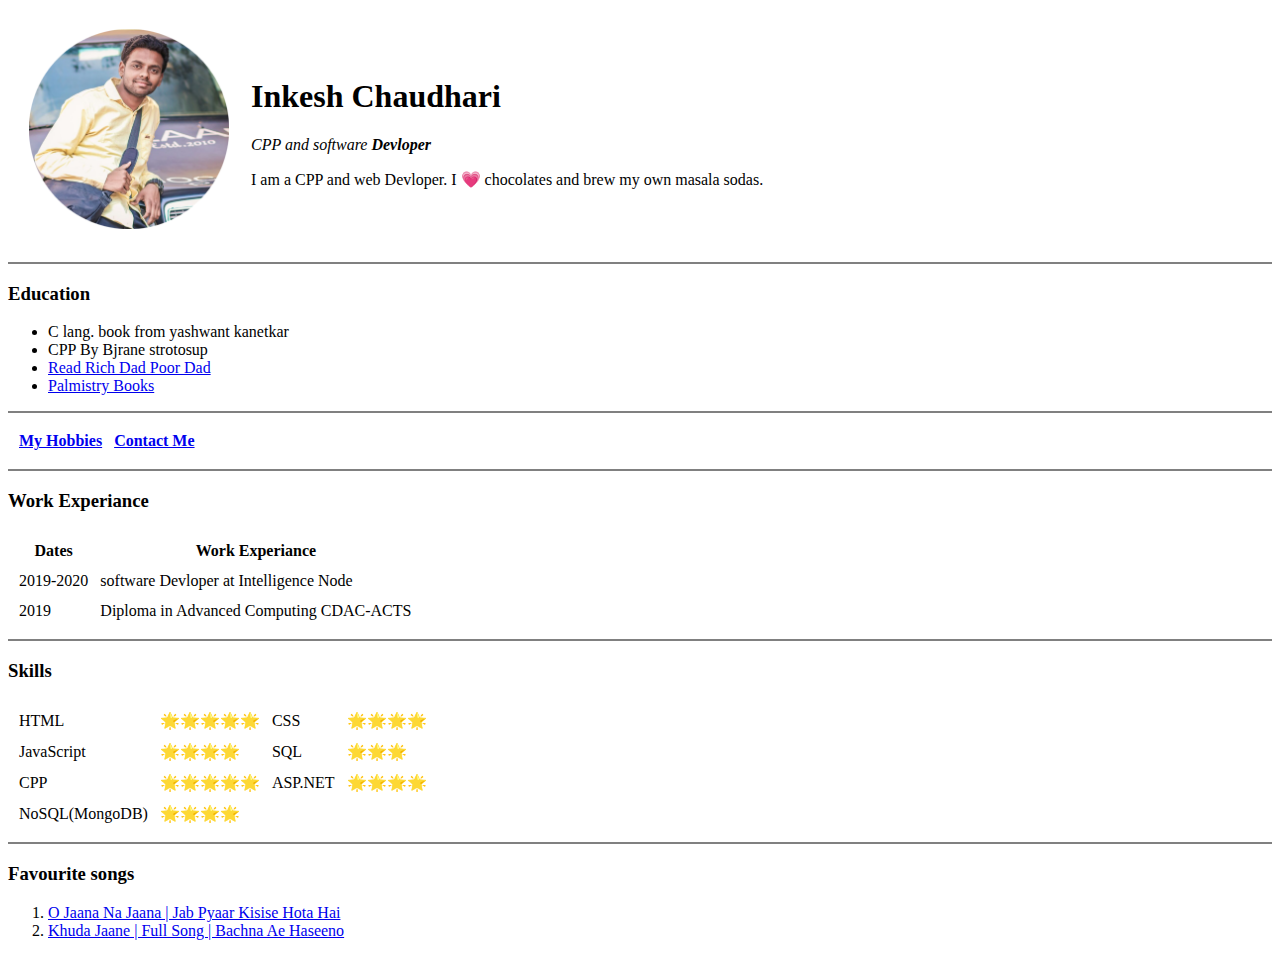
<file: index.html>
<!DOCTYPE html>
<html lang="en" dir="ltr">
  <head>
    <meta charset="utf-8">
    <title>❤Inkesh's Personal Website❤</title>
  </head>
  <body>
    <table cellspacing="20" >
      <tr>
        <td> <img src="images/inkesh.png" width="200" height="200" alt="Inkesh Profile picture"> </td>
        <td> <h1>Inkesh Chaudhari</h1>
        <p><em> CPP and software <strong> Devloper </strong> </em></p>
          <p>
            I am a CPP and web Devloper. I 💗 chocolates and brew my own masala sodas.
          </p>
        </td>
      </tr>
    </table>

<hr size="2" noshade>

<h3> Education </h3>
<ul>
  <li> C lang. book from yashwant kanetkar </li>
  <li> CPP By Bjrane strotosup </li>
  <li><a href="https://manageo.io/wp-content/uploads/2018/08/Rich-Dad-Poor-Dad.pdf"> Read Rich Dad Poor Dad </a></li>
  <li><a href="https://www.alittlesparkofjoy.com/palmistry-books/"> Palmistry Books </a></li>
</ul>

<hr size="2" noshade>

<table cellspacing="10">
  <tr>
    <td> <strong> <a href="hobbies.html"> My Hobbies </a> </strong> </td>
    <td> <strong> <a href="contact_me.html"> Contact Me </a> </strong> </td>
  </tr>
</table>

<hr size="2" noshade>

<h3> Work Experiance </h3>
<table cellspacing="10">
  <thead>
    <tr>
      <th> Dates </th>
      <th> Work Experiance </th>
    </tr>
  </thead>
  <tbody>
    <tr>
      <td> 2019-2020 </td>
      <td> software Devloper at Intelligence Node </td>
    </tr>
    <tr>
      <td> 2019 </td>
      <td> Diploma in Advanced Computing CDAC-ACTS </td>
    </tr>
  </tbody>
  <tfoot>
  </tfoot>
</table>

<hr size="2" noshade>

<h3> Skills </h3>
<table cellspacing="10">
  <tr>
    <td> HTML </td>
    <td>🌟🌟🌟🌟🌟</td>
    <td> CSS </td>
    <td>🌟🌟🌟🌟</td>
  </tr>
  <tr>
    <td> JavaScript </td>
    <td> 🌟🌟🌟🌟 </td>
    <td> SQL </td>
    <td> 🌟🌟🌟 </td>
  </tr>
  <tr>
    <td> CPP </td>
    <td> 🌟🌟🌟🌟🌟 </td>
    <td> ASP.NET</td>
    <td> 🌟🌟🌟🌟 </td>
  </tr>
  <tr>
    <td> NoSQL(MongoDB) </td>
    <td> 🌟🌟🌟🌟 </td>
  </tr>
</table>

<hr size="2" noshade>

<h3> Favourite songs </h3>
<ol>
  <li><a href="https://www.youtube.com/watch?v=ISu2NXgSE4M"> O Jaana Na Jaana | Jab Pyaar Kisise Hota Hai</a></li>
  <li><a href="https://www.youtube.com/watch?v=cmMiyZaSELo"> Khuda Jaane | Full Song | Bachna Ae Haseeno </a></li>
</ol>
  </body>
</html>
</file>
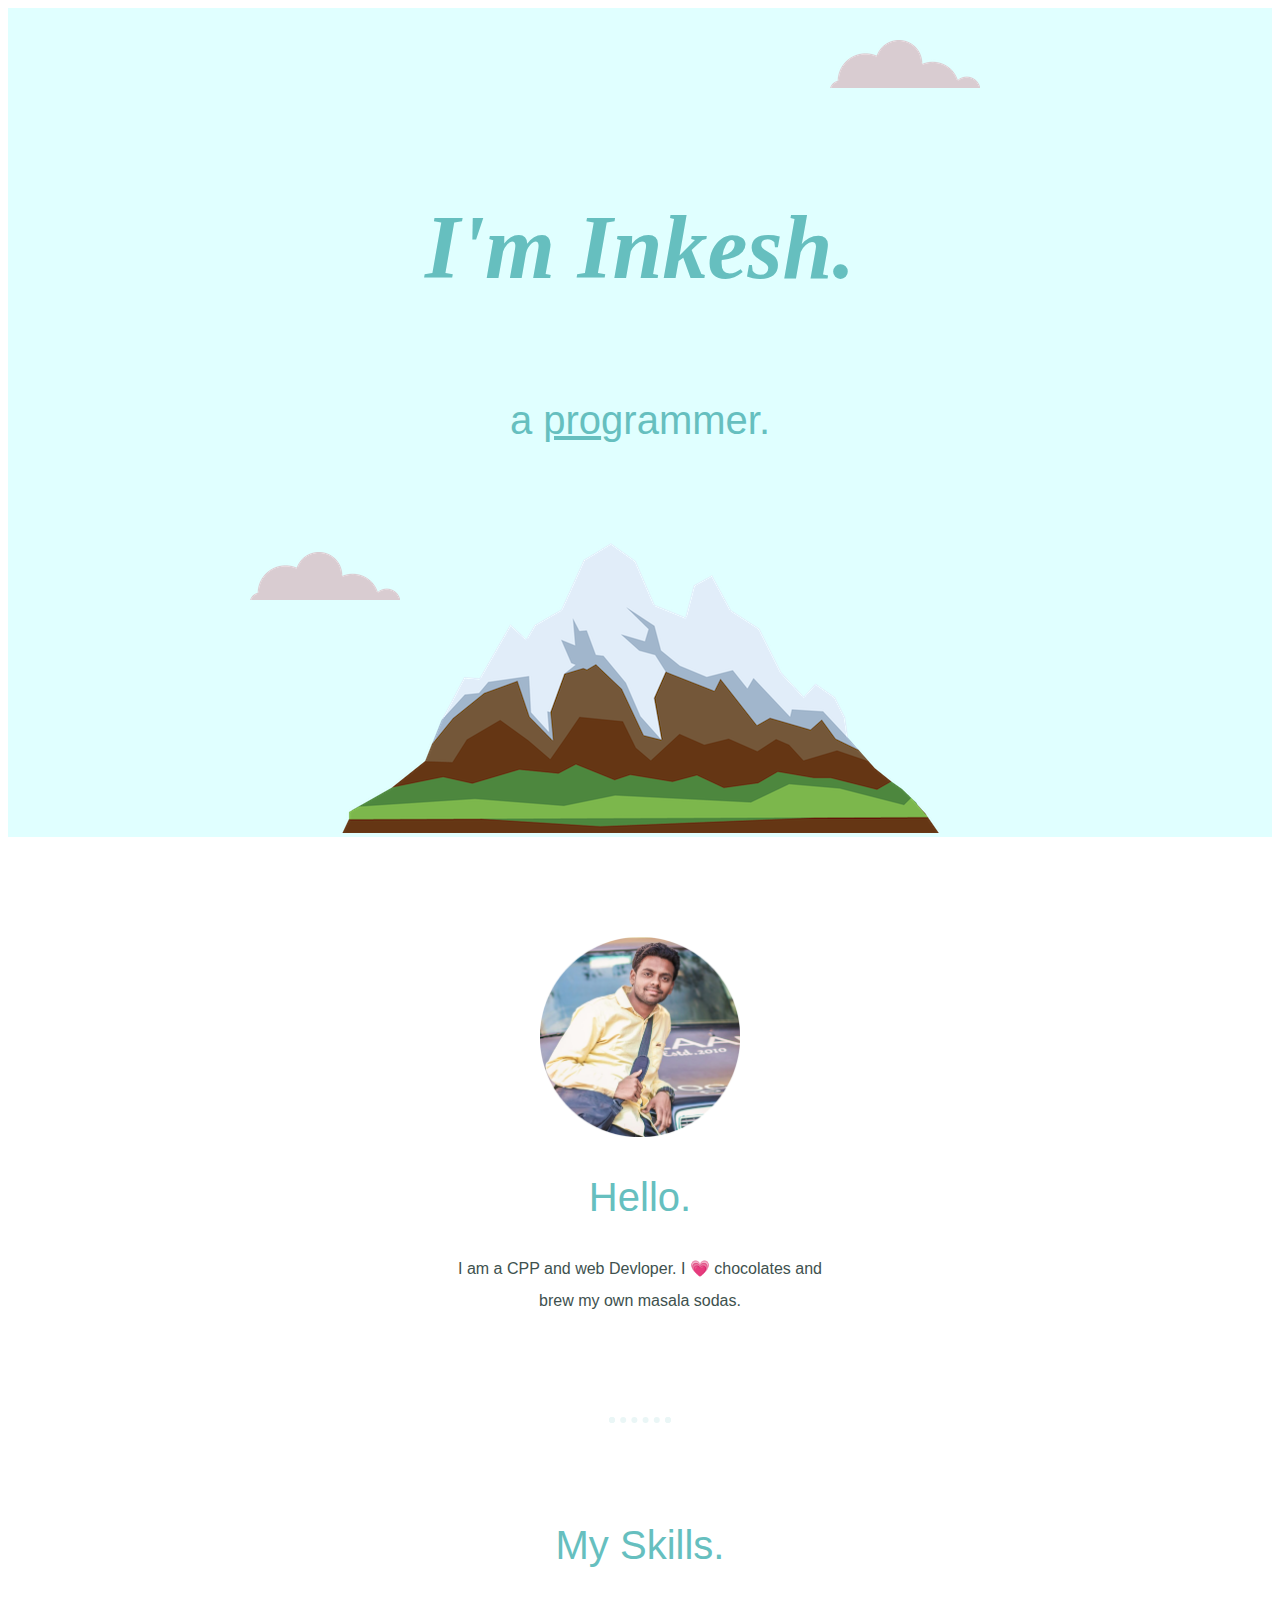
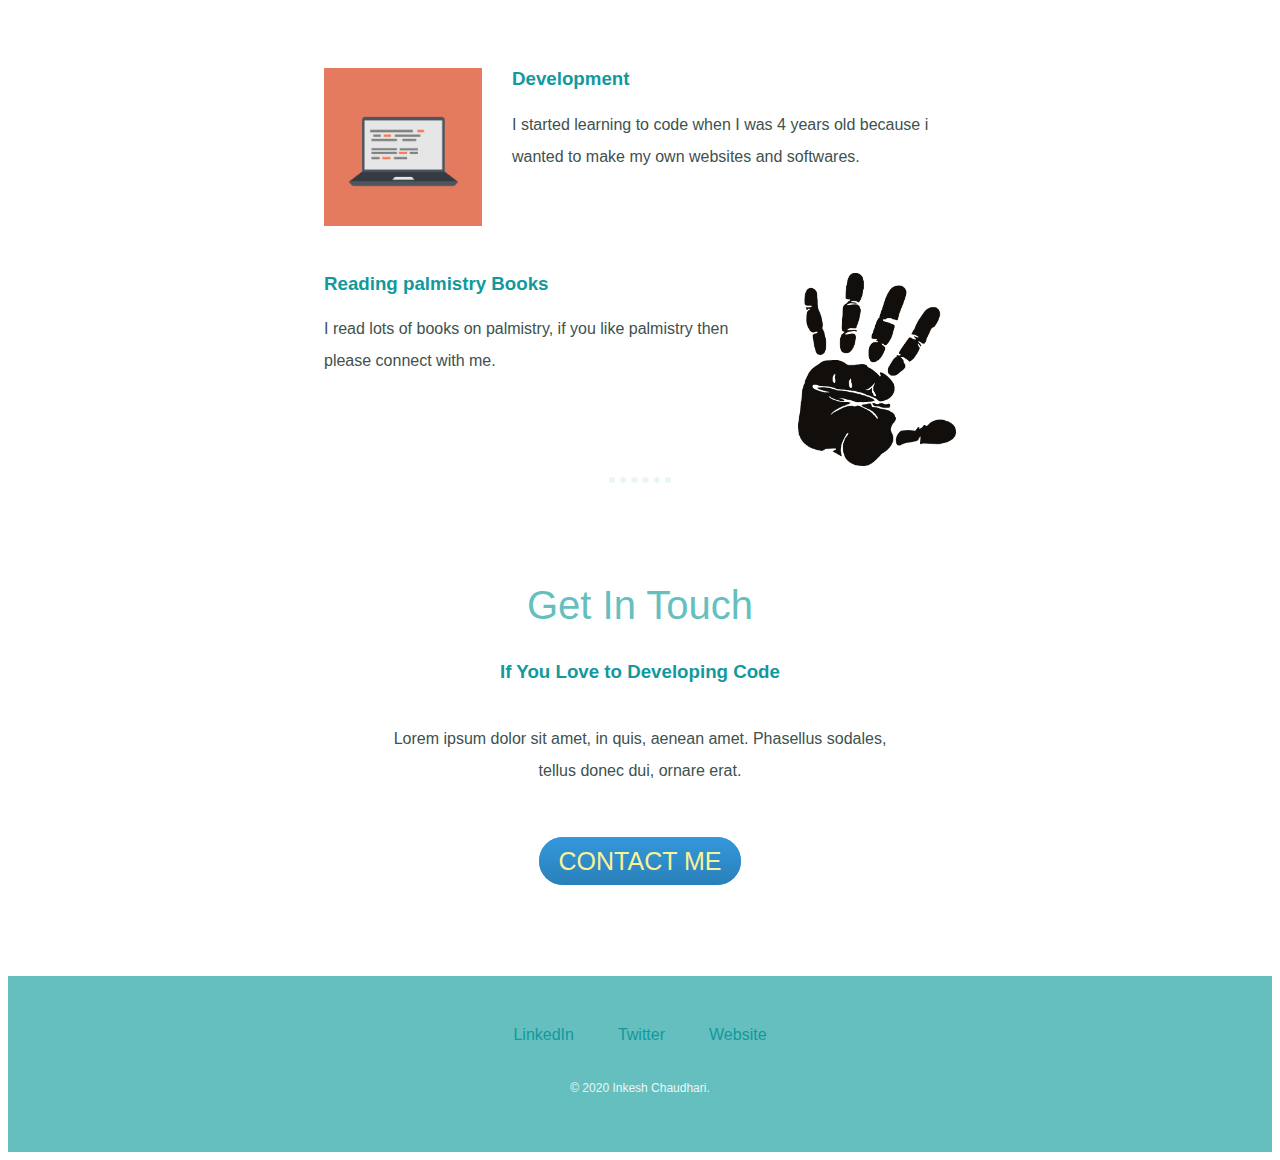
<file: CSS - Mysite/index.html>
<!DOCTYPE html>
<html lang="en" dir="ltr">
  <head>
    <meta charset="utf-8">
    <title> Inkesh chaudhari </title>
    <link rel="stylesheet" href="css/styles.css">
    <link rel="icon" href="css/favicon.ico">
  </head>
  <body>
    <div class="top-container">
      <img class="top-cloud" src="images/cloud.png" alt="cloud-img">
    <h1> <em> I'm Inkesh. </em> </h1>
    <h2> a <span class="pro">pro</span>grammer. </h2>
      <img class="bottom-cloud" src="images/cloud.png" alt="cloud-img">
    <img src="images/mountain.png" alt="mountain-img">
  </div>
  <div class="middle-container">
<div class="profile">
  <img class="profile-img" src="images/inkesh.png" alt="profile-img">
  <h2>Hello.</h2>
  <p class="intro">I am a CPP and web Devloper. I 💗 chocolates and brew my own masala sodas. </p>
</div>
<hr>
<div class="skills">
  <h2>My Skills.</h2>
  <div class="skill-row">
    <img class="code-img" src="images/computer.png" alt="code-img">
    <h3> Development </h3>
    <p class="code-skill-description"> I started learning to code when I was 4 years old because i wanted to make my own websites and softwares.</p>
  </div>
  <div class="skill-row">
    <img class="palm-img" src="images/hand.png" alt="palm-img">
    <h3> Reading palmistry Books </h3>
    <p class="palm-skill-description"> I read lots of books on palmistry, if you like palmistry then please connect with me.</p>
  </div>
</div>
<hr>
<div class="contact-me">
  <h2>Get In Touch</h2>
  <h3>If You Love to Developing Code </h3>
  <p class="contact-msg">Lorem ipsum dolor sit amet, in quis, aenean amet. Phasellus sodales, tellus donec dui, ornare erat.</p>
  <a class="btn" href="mailto:inkeshc18@gmail.com">CONTACT ME</a>
</div>
</div>
<div class="bottom-container">
<a class="footer-link" href="https://www.linkedin.com/">LinkedIn</a>
<a class="footer-link" href="https://twitter.com/">Twitter</a>
<a class="footer-link" href="https://inkeshc.github.io/cv/">Website</a>
<p class="copyright">© 2020 Inkesh Chaudhari.</p>
</div>

  </body>
</html>
</file>
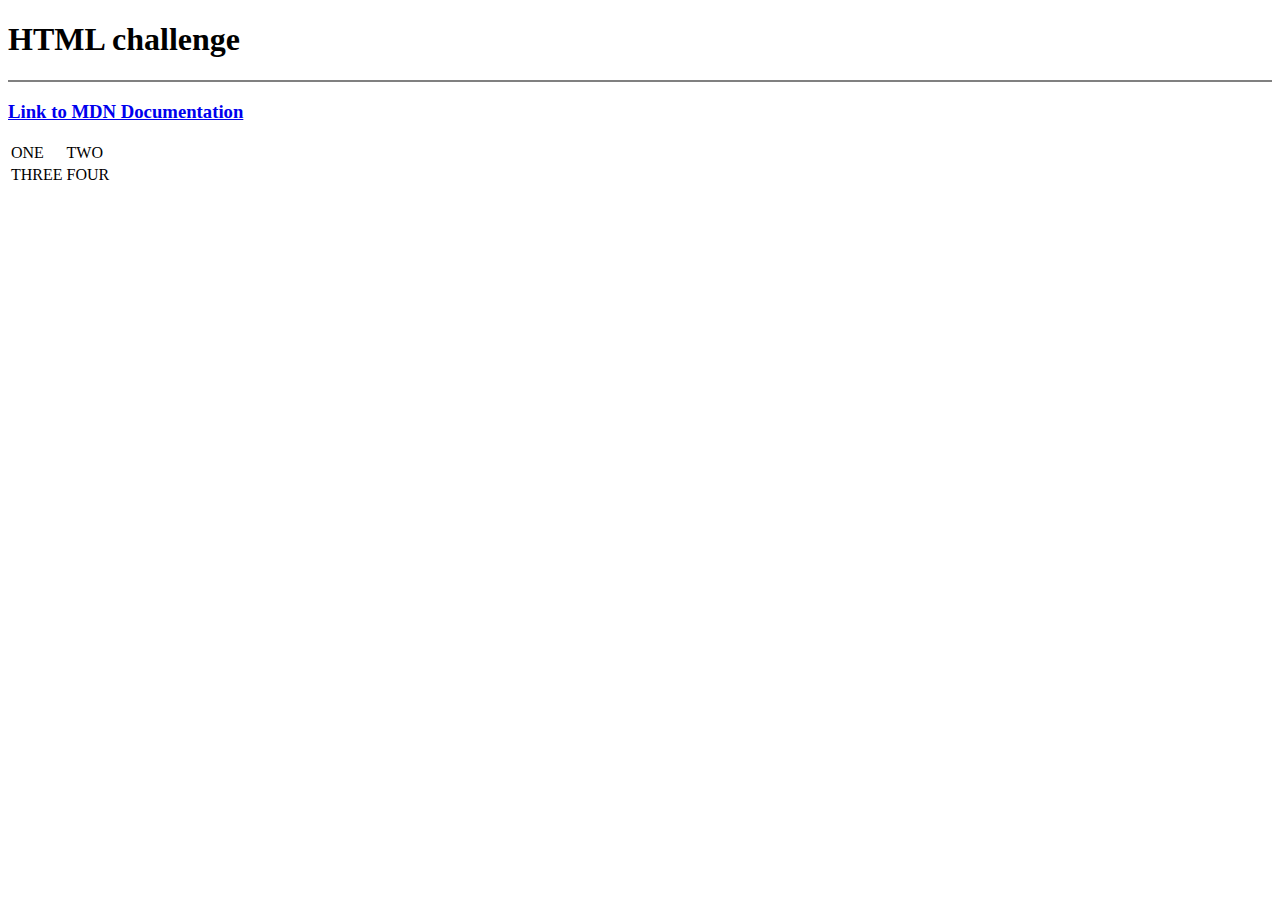
<file: challenge.html>
<!DOCTYPE html>
<html lang="en" dir="ltr">
  <head>
    <meta charset="utf-8">
    <title> HTMl challenge </title>
  </head>
  <body>
    <h1> HTML challenge </h1>
    <hr size="2" noshade>
     <h3> <a href="https://developer.mozilla.org/en-US/docs/Web/HTML"> Link to MDN Documentation </a> </h3>
     <table>
       <tr>
         <td> ONE </td>
         <td> TWO </td>
       </tr>
       <tr>
         <td> THREE </td>
         <td> FOUR </td>
       </tr>
     </table>
  </body>
</html>
</file>
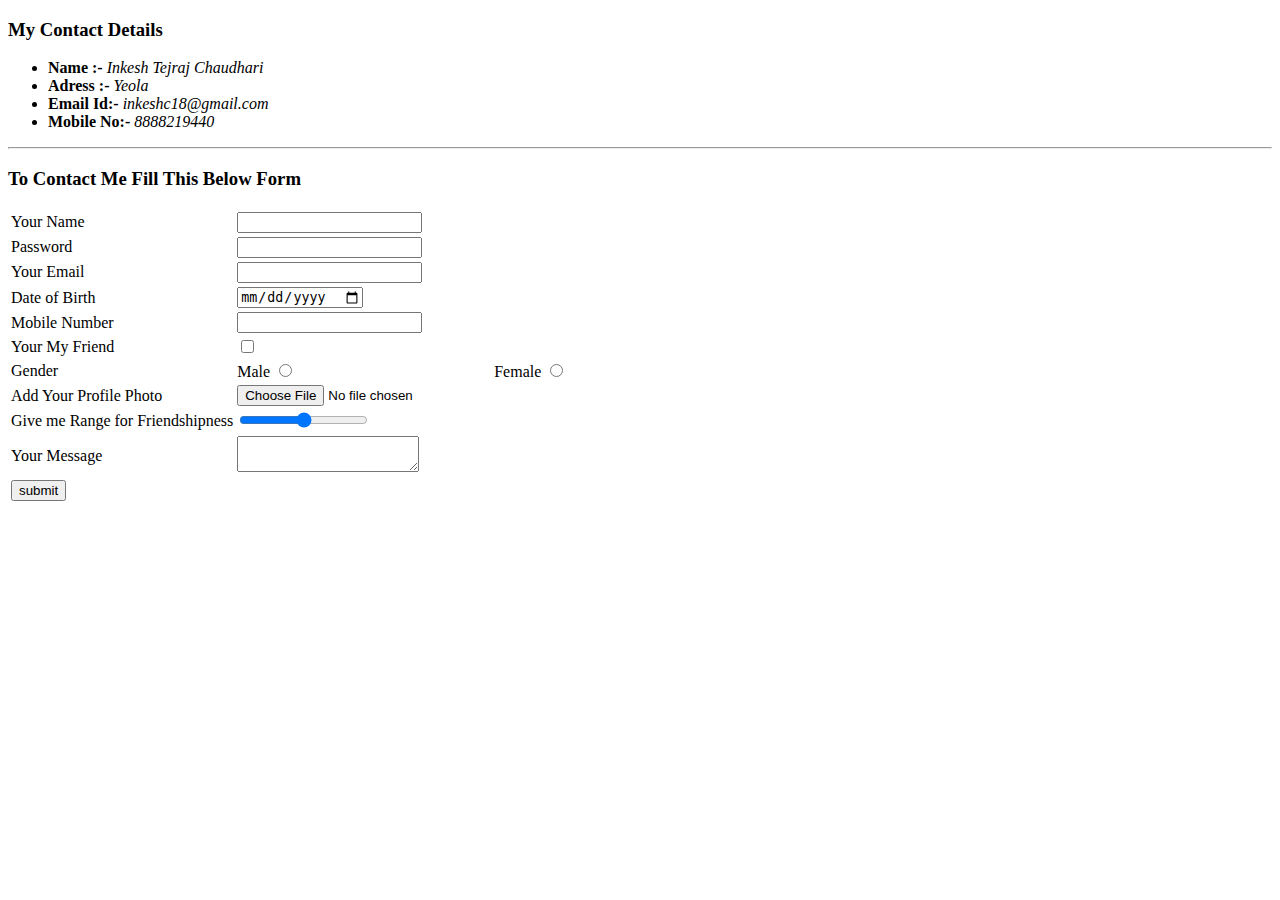
<file: contact_me.html>
<!DOCTYPE html>
<html lang="en" dir="ltr">
  <head>
    <meta charset="utf-8">
    <title> Contact Me </title>
  </head>
  <body>
    <h3> My Contact Details </h3>
    <ul>
      <li> <strong>Name :- </strong> <em> Inkesh Tejraj Chaudhari </em></li>
      <li> <strong>Adress :- </strong> <em> Yeola </em> </li>
      <li> <strong>Email Id:- </strong> <em>inkeshc18@gmail.com </em> </li>
      <li> <strong>Mobile No:- </strong> <em>  8888219440  </em></li>
    </ul>
    <hr>
    <h3> To Contact Me Fill This Below Form </h3>
<form action="mailto:inkeshc18@gmail.com" method="post" enctype="text/plain">
  <table>
    <tr>
      <td> <label for="yrName"> Your Name </label> </td>
      <td> <input type="text" name="yrName" value="">  </td>
    </tr>
    <tr>
      <td> <label for="password"> Password </label> </td>
      <td> <input type="password" name="pwd" value=""> </td>
    </tr>
    <tr>
      <td>   <label for="email"> Your Email </label> </td>
      <td>  <input type="email" name="email" value=""> </td>
    </tr>
    <tr>
      <td>   <label for="DOB"> Date of Birth </label> </td>
      <td> <input type="date" name="dob" value=""> </td>
    </tr>
    <tr>
      <td> <label for="MobileNumber"> Mobile Number</label> </td>
      <td> <input type="text" name="" value=""> </td>
    </tr>
    <tr>
      <td> Your My Friend </td>
      <td> <input type="checkbox" name="frnd" value="" ></td>
    </tr>
    <tr>
      <td> <label> Gender </label> </td>
      <td> Male <input type="radio" name="genderMale" value=""> </td>
      <td> Female <input type="radio" name="genderFemale" value=""> </td>
    </tr>
    <tr>
      <td> <label> Add Your Profile Photo </label></td>
      <td> <input type="file" name="photo" value=""> </td>
    </tr>
    <tr>
      <td> <label for="range"> Give me Range for Friendshipness </label> </td>
      <td> <input type="range" name="" value=""> </td>
    </tr>
    <tr>
      <td> <label> Your Message  </label></td>
      <td> <textarea name="name" rows="2" cols="20"></textarea> </td>
    </tr>
    <tr>
      <td> <input type="submit" name="submit" value="submit"> </td>
    </tr>
</table>
</form>

  </body>
</html>
</file>
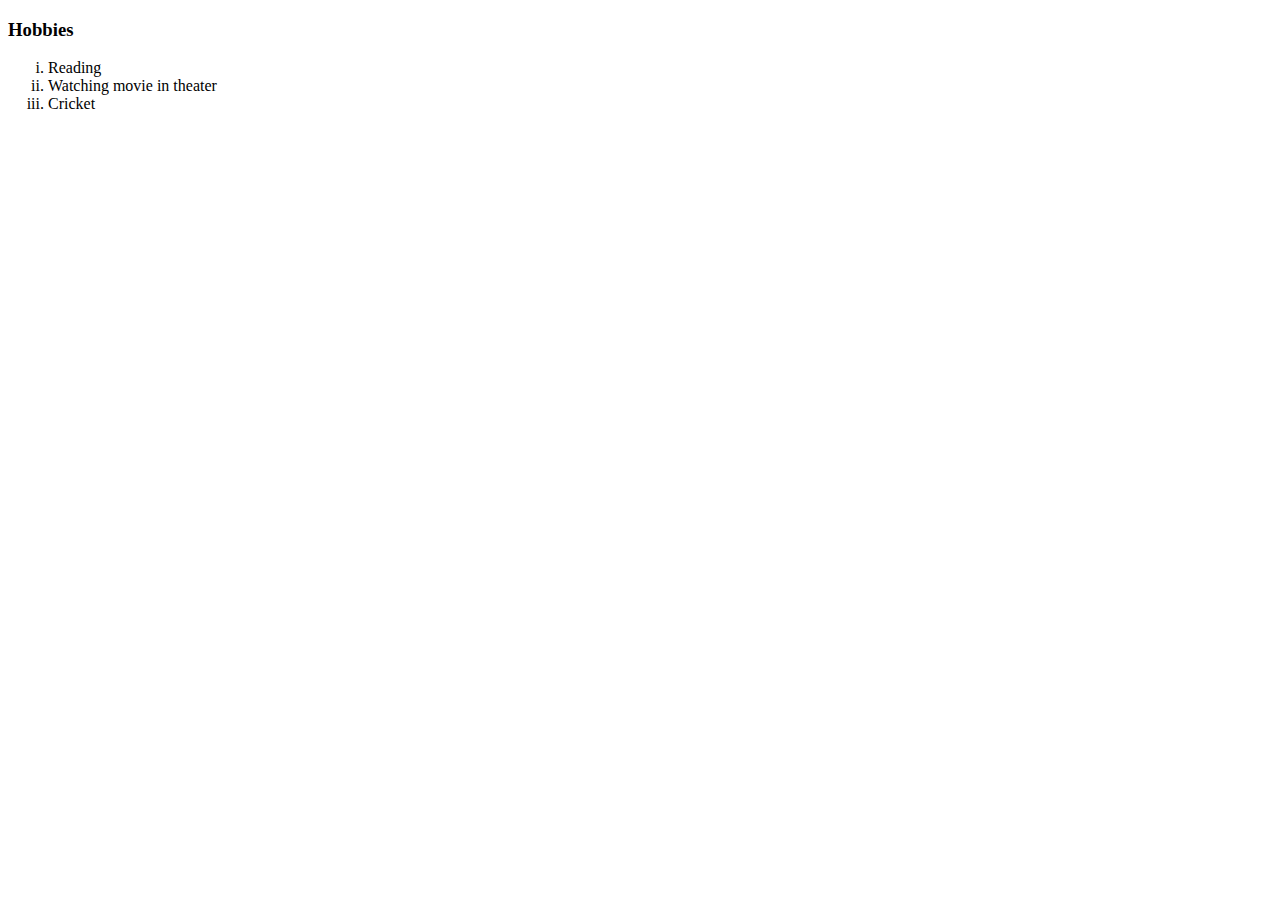
<file: hobbies.html>
<!DOCTYPE html>
<html lang="en" dir="ltr">
  <head>
    <meta charset="utf-8">
    <title> My Hobbies </title>
  </head>
  <body>
    <h3> Hobbies </h3>
    <ol type="i">
      <li>  Reading </li>
      <li> Watching movie in theater </li>
      <li> Cricket </li>
    </ol>
  </body>
</html>
</file>
<file: CSS - Mysite/css/styles.css>
body {
  color: #40514E;
  background-color: white;
  font-family: 'Merriweather', serif;
  text-align: center;
}

/* 16px = 1 rem; */

h1 {
  color: #66BFBF;
  font-family: 'Sacramento', cursive;
  font-size: 5.625rem;
  line-height: 2;
  margin-top: 50px;
}

h2 {
  color: #66BFBF;
  font-family: 'Montserrat', sans-serif;
  font-size: 2.5em;
  font-weight: normal;
}

h3{
  color: #11999E;
  font-family: 'Montserrat', sans-serif;
}

a {
  color: #11999E;
  font-family: 'Montserrat', sans-serif;
  margin: 10px 20px;
  text-decoration: none;
}

a:hover{
  color: #EAF6F6;
}

.copyright{
  color: #EAF6F6;
  font-size: 0.75rem;
  padding: 20px 0;
}

p
{
  font-family: 'Montserrat', sans-serif;
  line-height: 2;
}

hr{
  border: dotted #EAF6F6 6px;
  border-bottom: none;
  width: 4%;
  margin: 100px auto;
}

.skill-row{
  margin: 100px auto 100px auto;
  text-align: left;
  width: 50%;
}

.pro{
  text-decoration: underline;
}

.profile-img{
  height: 200px;
  width: 200px;
}

.code-img{
    float: left;
    margin-right: 30px;
    width: 25%;
}

.palm-img{
  float: right;
  margin-left: 30px;
  width: 25%;
}

/*
.code-skill-description{
  clear: left;
}

.palm-skill-description{
clear: right;
}
*/

.middle-container{
  margin: 100px 0;
}

.intro{
  margin: auto;
  width: 30%;
}

.top-container {
  background-color: lightcyan;
  padding-top: 100px;
  /*border: solid 10px;
  margin-left: 0;
  padding: 20px;*/

}

.bottom-container{
  background-color: #66BFBF;
  padding: 50px 0 20px;
}

.top-cloud {
  position: absolute;
  right: 300px;
  top: 40px;
}

.bottom-cloud {
  bottom: 300px;
  left: 250px;
  position: absolute;
}

.contact-msg{
  margin: 40px auto 60px;
  width: 40%;
}


/*
.middle-container {
  background-color: red;
  height: 200px;
  width: 200px;
  /*border: solid 20px;*/
  /*margin-left: 260px;
}

.bottom-container {
  background-color: yellow;
  height: 200px;
  width: 200px;
  /*border: solid 10px; */
  /*margin-left: 500px;
}

*/

.btn {
  background: #3498db;
  background-image: -webkit-linear-gradient(top, #3498db, #2980b9);
  background-image: -moz-linear-gradient(top, #3498db, #2980b9);
  background-image: -ms-linear-gradient(top, #3498db, #2980b9);
  background-image: -o-linear-gradient(top, #3498db, #2980b9);
  background-image: linear-gradient(to bottom, #3498db, #2980b9);
  -webkit-border-radius: 28;
  -moz-border-radius: 28;
  border-radius: 28px;
  font-family: 'Montserrat', sans-serif;
  color: #faf299;
  font-size: 25px;
  padding: 10px 20px 10px 20px;
  text-decoration: none;
}

.btn:hover {
  background: #3cb0fd;
  background-image: -webkit-linear-gradient(top, #3cb0fd, #3498db);
  background-image: -moz-linear-gradient(top, #3cb0fd, #3498db);
  background-image: -ms-linear-gradient(top, #3cb0fd, #3498db);
  background-image: -o-linear-gradient(top, #3cb0fd, #3498db);
  background-image: linear-gradient(to bottom, #3cb0fd, #3498db);
  text-decoration: none;
}
</file>
